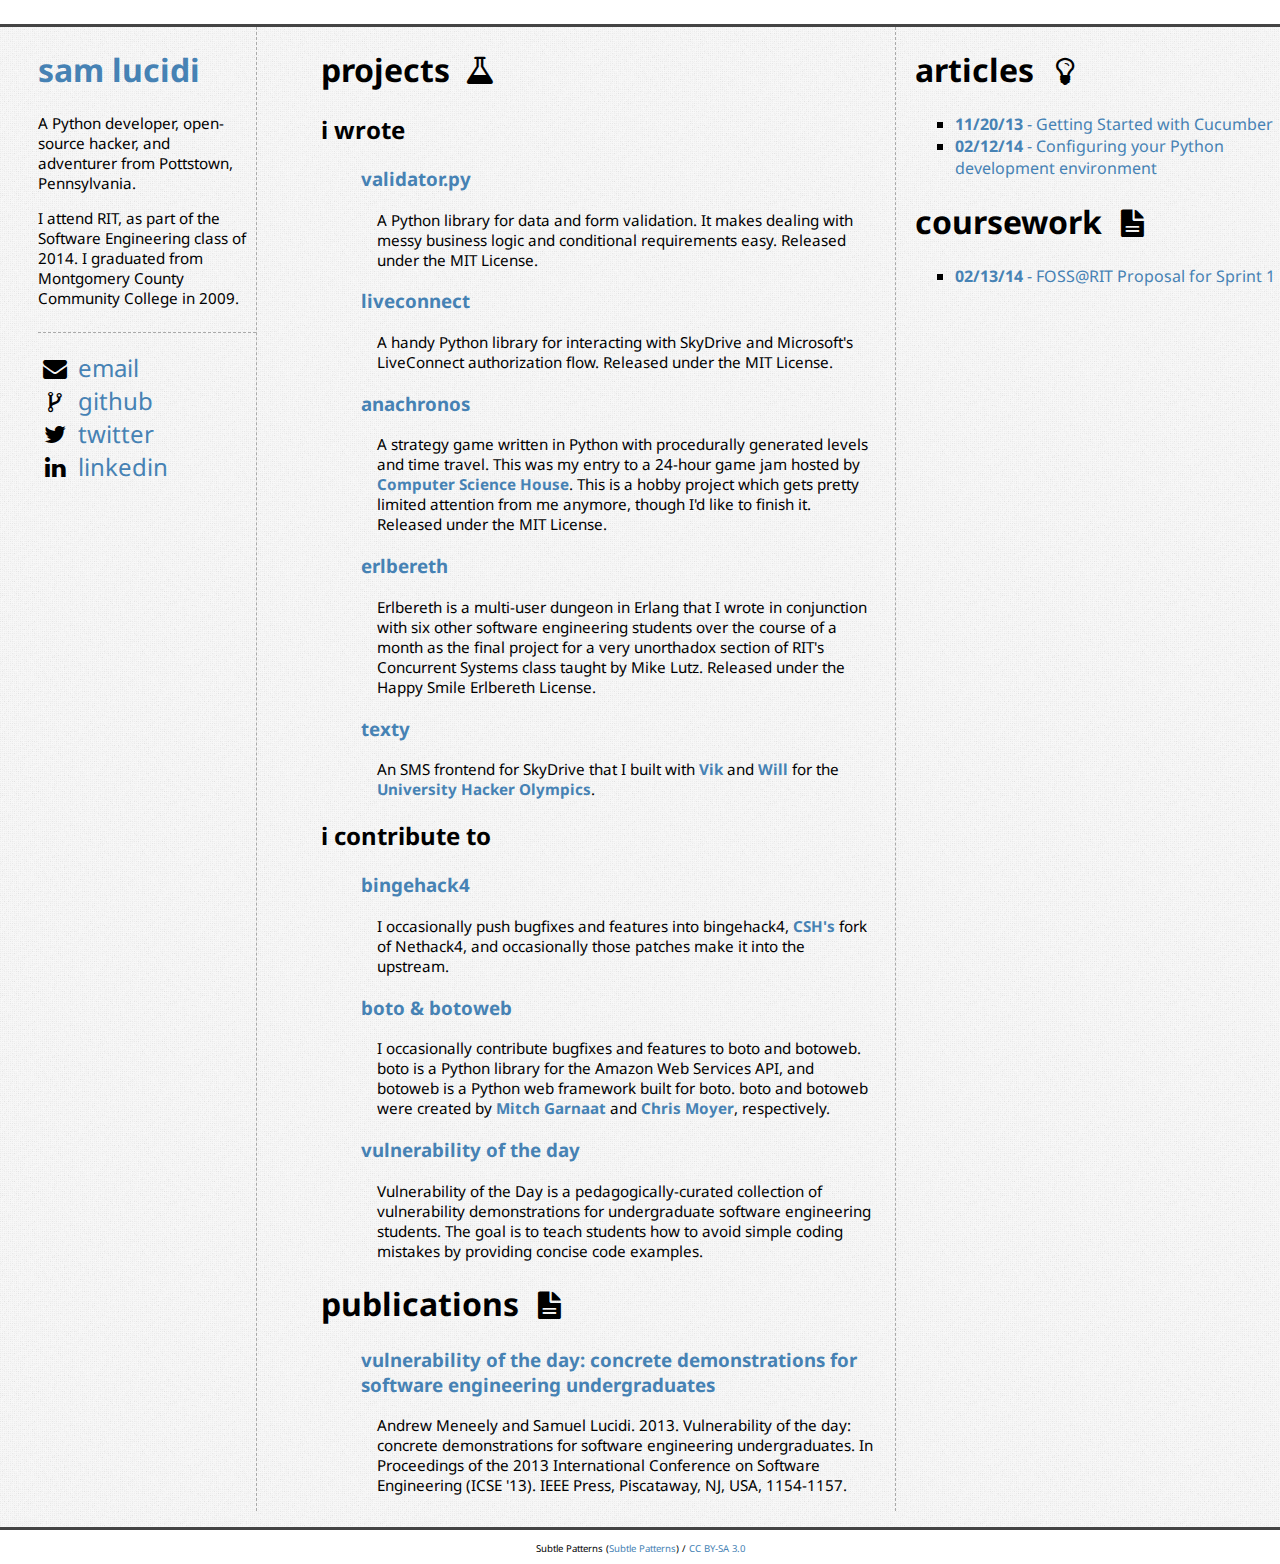
<file: index.html>
<!DOCTYPE html>
<html>
  <head>
    <meta name="viewport" content="width=device-width, initial-scale=1.0">
    <link rel="stylesheet" href="css/pure-min.css">
    <link rel="stylesheet" href="css/fontello.css">
    <link rel="stylesheet" href="css/style.css">
    <link href='http://fonts.googleapis.com/css?family=Noto+Sans:400,700' rel='stylesheet' type='text/css'>
    <link href="http://mansam.github.io/atom.xml" type="application/atom+xml" rel="alternate" title="Articles Atom Feed">
    <title>Sam Lucidi</title>
  </head>
  <body>
    <div class="pure-g container">
      <div class="translucent background"></div>
      <div class="pure-u-1-5 padding-right-5">
        <div class="contact">
          <h1><a href="http://samlucidi.com">sam lucidi</a></h1>
          <p class="bio">
            A Python developer, open-source hacker, and adventurer from Pottstown, Pennsylvania.
          </p>
          <p class="bio">
            I attend RIT, as part of the Software Engineering class of 2014. I graduated from
            Montgomery County Community College in 2009.
          </p>
          <div>
            <ul class="contact-methods undecorated">
              <li class="contact-method">
                <i class="icon-mail-alt"></i> <a href="mailto:mansam@csh.rit.edu">email</a>
              </li>
              <li class="contact-method">
                <i class="icon-fork"></i> <a href="https://www.github.com/mansam">github</a>
              </li>
              <li class="contact-method">
                <i class="icon-twitter"></i> <a href="https://www.twitter.com/samlucidi">twitter</a>
              </li>
              <li class="contact-method">
                <i class="icon-linkedin"></i> <a href="https://www.linkedin.com/in/samlucidi">linkedin</a>
              </li>
            </ul>
          </div>
        </div>
      </div>
      <div class="pure-u-1-2 faint-border">
        <div class="projects">
          <h1>projects <i class="icon-beaker"></i></h1>
          <div>
            <h2>i wrote</h2>
            <ul class="undecorated">
              <li class="project">
                <a href="https://github.com/mansam/validator.py"><h3>validator.py</h3></a>
                <div class="description">
                  <p>
                    A Python library for data and form validation. It makes dealing with messy business logic and conditional requirements easy. Released under the MIT License.
                  </p>
                </div>
              </li>
              <li class="project">
                <a href="https://github.com/mansam/liveconnect"><h3>liveconnect</h3></a>
                <div class="description">
                  <p>
                    A handy Python library for interacting with SkyDrive and Microsoft's LiveConnect authorization flow. Released under the MIT License.
                  </p>
                </div>
              </li>
              <li class="project">
                <a href="https://github.com/mansam/anachronos"><h3>anachronos</h3></a>
                <div class="description">
                  <p>
                    A strategy game written in Python with procedurally generated levels and time travel.
                    This was my entry to a 24-hour game jam hosted by <a href="http://www.csh.rit.edu">Computer Science House</a>. This is a hobby project which gets pretty limited attention from me anymore, though I'd like to finish it. Released under the MIT License.
                  </p>
                </div>
                <p></p>
              </li>
              <li class="project">
                <a href="https://github.com/mansam/erlbereth"><h3>erlbereth</h3></a>
                <div class="description">
                  <p>
                    Erlbereth is a multi-user dungeon in Erlang that I wrote in conjunction with six other software engineering students over the course of a month as the final project for a very unorthadox section of RIT's Concurrent Systems class taught by Mike Lutz. Released under the Happy Smile Erlbereth License.
                  </p>
                </div>
              </li>
              <li class="project">
                <a href="https://github.com/mansam/textyserver"><h3>texty</h3></a>
                <div class="description">
                  <p>An SMS frontend for SkyDrive that I built with <a href="http://www.vikbhandari.com/">Vik</a> and <a href="https://github.com/wtstephe">Will</a> for the <a href="http://events.signalfire.com/university-hackathon2012/">University Hacker Olympics</a>.</p>
                </div>
              </li>
            </ul>
            <h2>i contribute to</h2>
            <ul class="undecorated">
              <li class="project">
                <a href="https://github.com/ComputerScienceHouse/bingehack4"><h3>bingehack4</h3></a>
                <div class="description">
                  <p>
                    I occasionally push bugfixes and features into bingehack4, <a href="http://www.csh.rit.edu">CSH's</a> fork of Nethack4, and occasionally those patches make it into the upstream.
                  </p>
                </div>
              </li>
              <li class="project">
                <a href="https://github.com/boto"><h3>boto &amp; botoweb</h3></a>
                <div class="description">
                  <p>
                    I occasionally contribute bugfixes and features to boto and botoweb. boto is a Python library
                    for the Amazon Web Services API, and botoweb is a Python web framework built for boto. boto and botoweb were created by <a href="https://github.com/garnaat">Mitch Garnaat</a> and <a href="https://github.com/kopertop">Chris Moyer</a>, respectively.
                  </p>
                </div>
              </li>
              <li class="project">
                <a href="https://github.com/votd"><h3>vulnerability of the day</h3></a>
                <div class="description">
                  <p>
                    Vulnerability of the Day is a pedagogically-curated collection of vulnerability demonstrations for undergraduate software engineering students. The goal is to teach students how to avoid simple coding mistakes by providing concise code examples.
                  </p>
                </div>
              </li>
            </ul>
          </div>
        </div>
        <div class="publications">
          <h1>publications <i class="icon-doc-text-inv"></i></h1>
          <div>
            <ul class="undecorated">
              <li class="publication">
                <a href="http://dl.acm.org/citation.cfm?id=2486948"><h3>vulnerability of the day: concrete demonstrations for software engineering undergraduates</h3></a>
                <div class="description">
                  <p>
                    Andrew Meneely and Samuel Lucidi. 2013. Vulnerability of the day: concrete demonstrations for software engineering undergraduates. In Proceedings of the 2013 International Conference on Software Engineering (ICSE '13). IEEE Press, Piscataway, NJ, USA, 1154-1157.
                  </p>
                </div>
              </li>
            </ul>
          </div>
        </div>
      </div>
      <div class="pure-u-3-10">
        <div class="posts">
          <h1>articles <i class="icon-lightbulb"></i></h1>
          <ul class="square">
            <li class="article-link">
              <a href="articles/testing-with-cucumber.html"><b>11/20/13</b><span> - Getting Started with Cucumber</span></a>
            </li>
            <li>
              <a href="../articles/configuring-python-development-environment.html"><b>02/12/14</b><span> - Configuring your Python development environment</span></a>
            </li>
          </ul>
          <h1>coursework <i class="icon-doc-text-inv"></i></h1>
          <ul class="square">
            <li class="article-link">
              <a href="../articles/sprint1-project-proposal.html"><b>02/13/14</b><span> - FOSS@RIT Proposal for Sprint 1</span></a>
            </li>
          </ul>
        </div>
      </div>
    </div>
          <div class="pure-u-1-2 attribution" xmlns:cc="http://creativecommons.org/ns#" xmlns:dct="http://purl.org/dc/terms/" about="http://subtlepatterns.com/">
        <span property="dct:title">Subtle Patterns</span> (<a rel="cc:attributionURL" property="cc:attributionName" href="http://subtlepatterns.com">Subtle Patterns</a>) / <a rel="license" href="http://creativecommons.org/licenses/by-sa/3.0/">CC BY-SA 3.0</a>
      </div>
    <!--[if !(lt IE 8)]><!-->
   <script type="text/javascript">
     (function(){var e=document.createElement("script");e.type="text/javascript";e.async=true;e.src=document.location.protocol+"//d1agz031tafz8n.cloudfront.net/thedaywefightback.js/widget.min.js";var t=document.getElementsByTagName("script")[0];t.parentNode.insertBefore(e,t)})()
   </script>
<!--<![endif]-->
  </body>
</html>
</file>
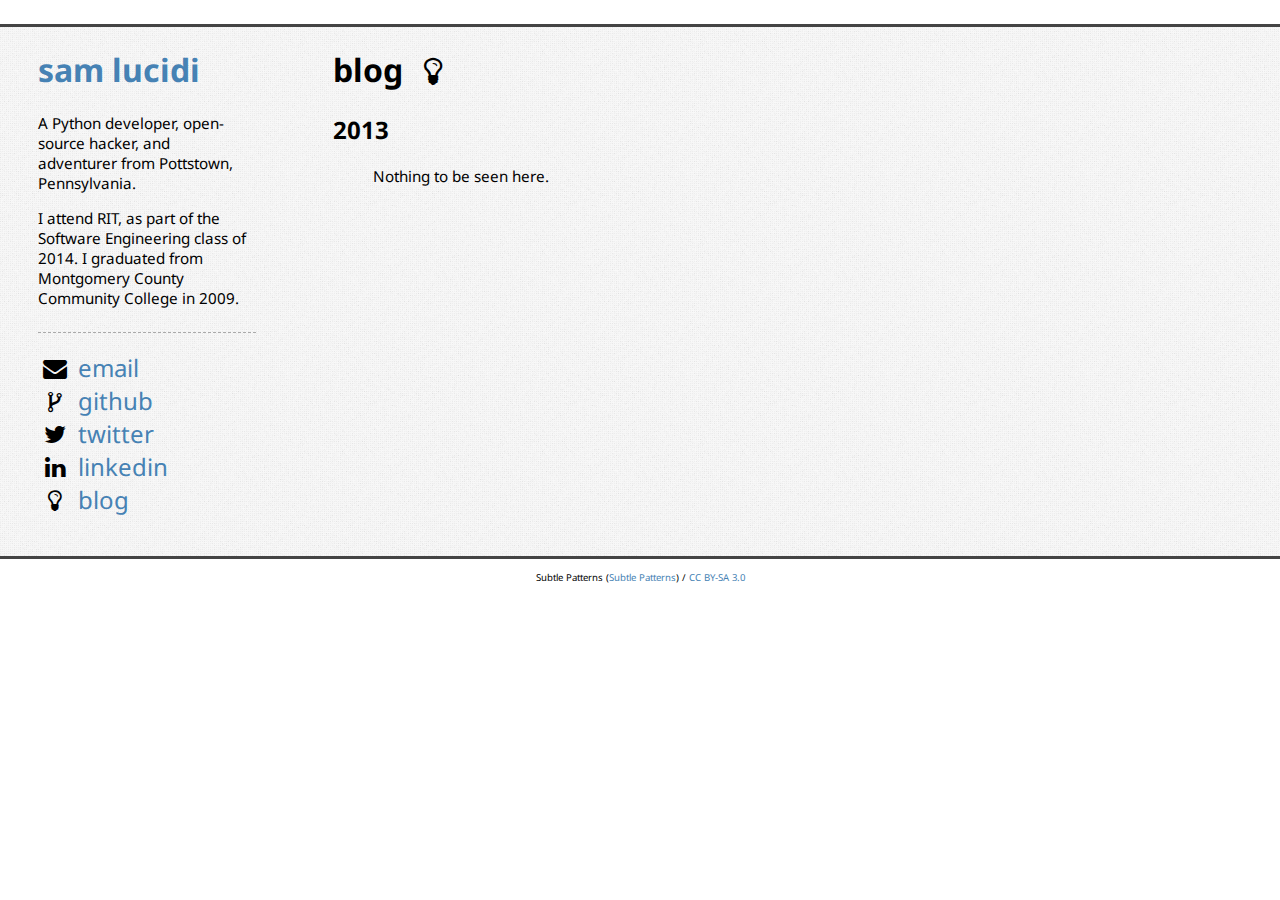
<file: blog.html>
<!DOCTYPE html>
<html>
  <head>
    <meta name="viewport" content="width=device-width, initial-scale=1.0">
    <link rel="stylesheet" href="css/pure-min.css">
    <link rel="stylesheet" href="css/style.css">
    <link rel="stylesheet" href="css/fontello.css">
    <link href='http://fonts.googleapis.com/css?family=Noto+Sans:400,700' rel='stylesheet' type='text/css'>
    <link href="http://mansam.github.io/atom.xml" type="application/atom+xml" rel="alternate" title="Articles Atom Feed">
    <title>Sam Lucidi</title>
  </head>
  <body>
    <div class="pure-g container">
      <div class="translucent background"></div>
      <div class="pure-u-1-5 padding-right-5">
        <div class="contact">
          <h1><a href="http://samlucidi.com">sam lucidi</a></h1>
          <p class="bio">
            A Python developer, open-source hacker, and adventurer from Pottstown, Pennsylvania.
          </p>
          <p class="bio">
            I attend RIT, as part of the Software Engineering class of 2014. I graduated from
            Montgomery County Community College in 2009.
          </p>
          <div>
            <ul class="contact-methods undecorated">
              <li class="contact-method">
                <i class="icon-mail-alt"></i> <a href="mailto:mansam@csh.rit.edu">email</a>
              </li>
              <li class="contact-method">
                <i class="icon-fork"></i> <a href="https://www.github.com/mansam">github</a>
              </li>
              <li class="contact-method">
                <i class="icon-twitter"></i> <a href="https://www.twitter.com/samlucidi">twitter</a>
              </li>
              <li class="contact-method">
                <i class="icon-linkedin"></i> <a href="https://www.linkedin.com/in/samlucidi">linkedin</a>
              </li>
              <li class="contact-method">
                <i class="icon-lightbulb"></i> <a href="blog.html">blog</a>
              </li>
            </ul>
          </div>
        </div>
      </div>
      <div class="pure-u-3-5 faint-left-border">
        <div class="blog">
          <h1>blog <i class="icon-lightbulb"></i></h1>
          <div>
            <h2>2013</h2>
            <ul class="undecorated">
              <li class="post">
            <!--     <a href="blog/2013/"><h3>Posting About Things</h3></a>
                <div class="description">
                  <p>
                    A handy Python library for interacting with SkyDrive and Microsoft's LiveConnect authorization flow. Released under the MIT License.
                  </p>
                </div> -->
                <p>
                  Nothing to be seen here.
                </p>
              </li>
            </ul>
          </div>
        </div>
      </div>
    </div>
          <div class="pure-u-1-2 attribution" xmlns:cc="http://creativecommons.org/ns#" xmlns:dct="http://purl.org/dc/terms/" about="http://subtlepatterns.com/">
        <span property="dct:title">Subtle Patterns</span> (<a rel="cc:attributionURL" property="cc:attributionName" href="http://subtlepatterns.com">Subtle Patterns</a>) / <a rel="license" href="http://creativecommons.org/licenses/by-sa/3.0/">CC BY-SA 3.0</a>
      </div>
  </body>
</html>
</file>
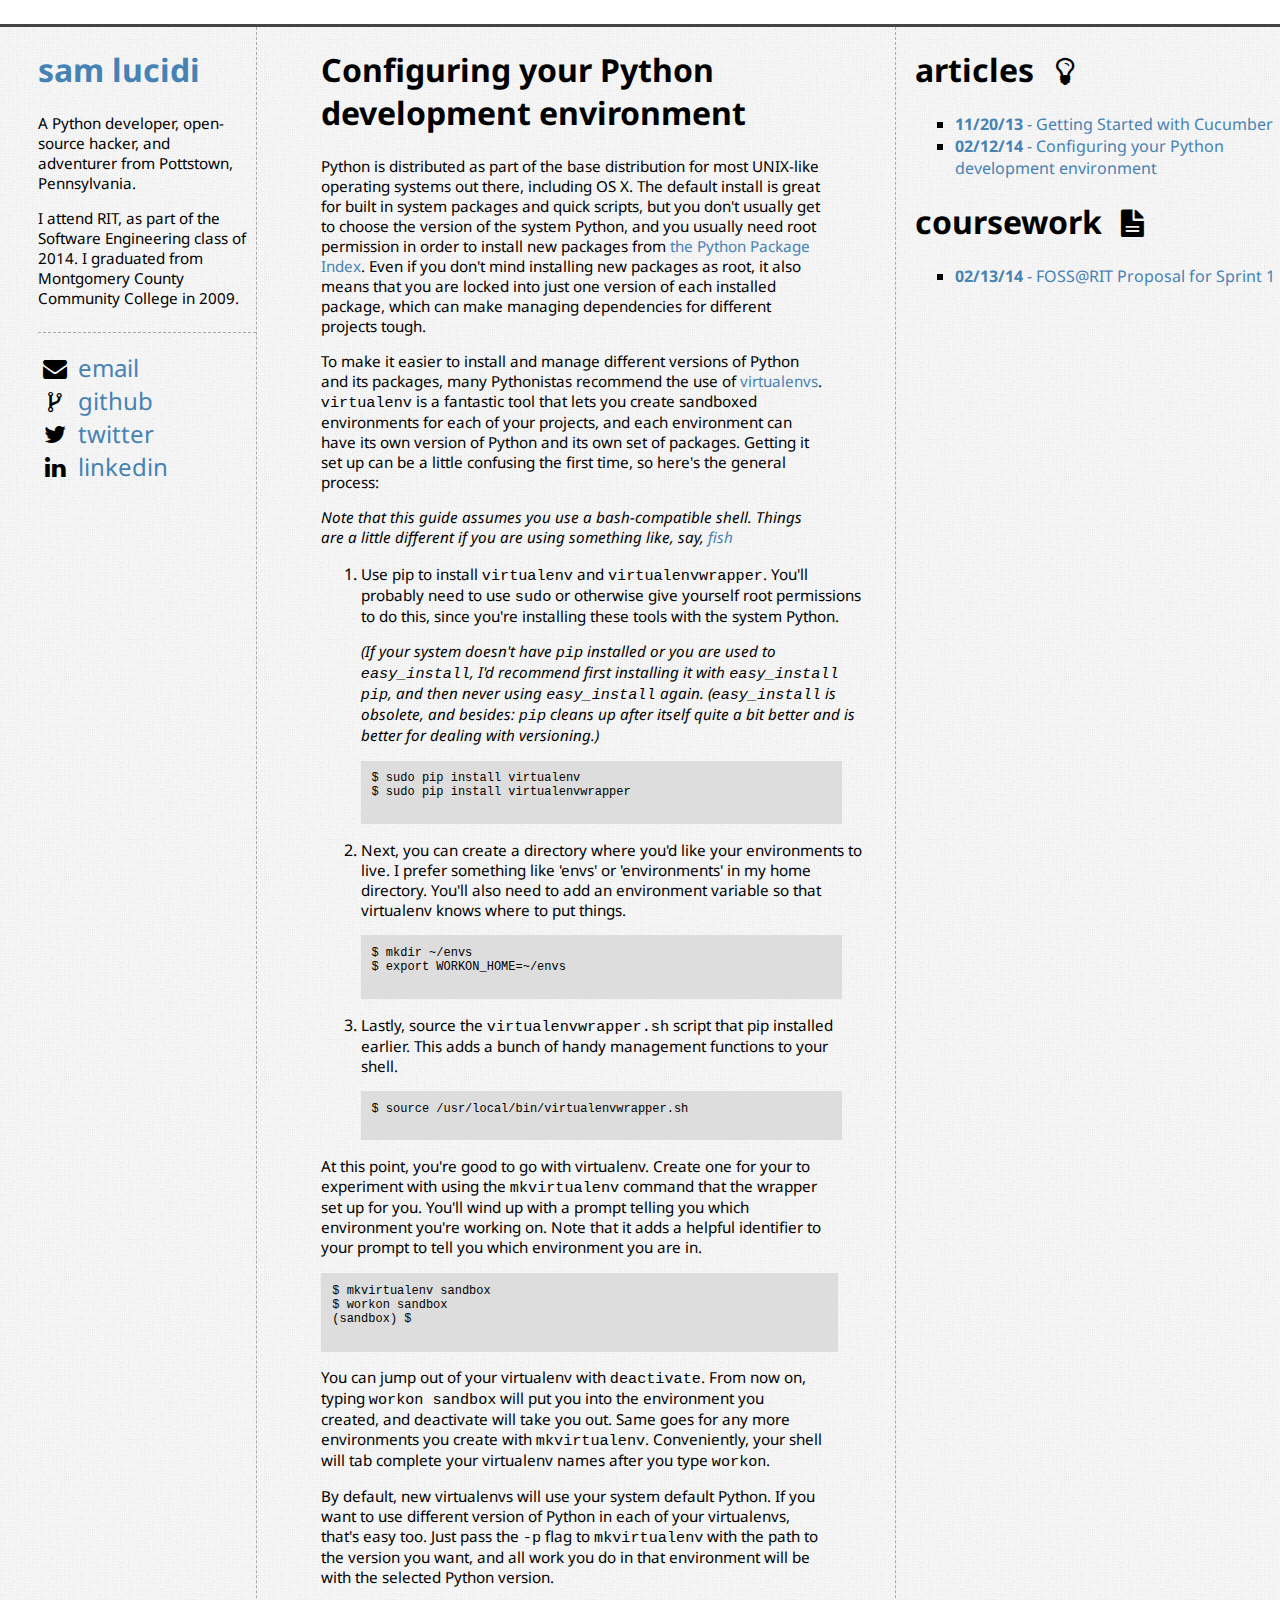
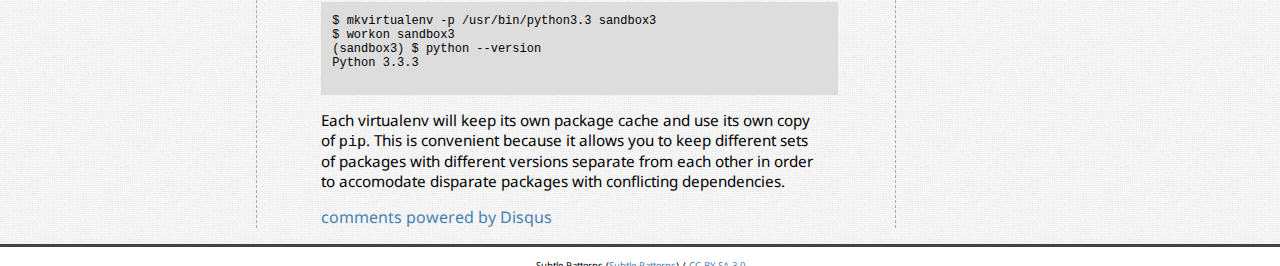
<file: articles/configuring-python-development-environment.html>
<!DOCTYPE html>
<html>
<head>
  <meta name="viewport" content="width=device-width, initial-scale=1.0">
  <link rel="stylesheet" href="../css/pure-min.css">
  <link rel="stylesheet" href="../css/fontello.css">
  <link rel="stylesheet" href="../css/style.css">
  <link href='http://fonts.googleapis.com/css?family=Noto+Sans:400,700' rel='stylesheet' type='text/css'>
  <link href="http://mansam.github.io/atom.xml" type="application/atom+xml" rel="alternate" title="Articles Atom Feed">
  <title>Sam Lucidi</title>
</head>
<body>
  <div class="pure-g container">
    <div class="translucent background"></div>
    <div class="pure-u-1-5 padding-right-5">
      <div class="contact">
        <h1><a href="http://samlucidi.com">sam lucidi</a></h1>
        <p class="bio">
          A Python developer, open-source hacker, and adventurer from Pottstown, Pennsylvania.
        </p>
        <p class="bio">
          I attend RIT, as part of the Software Engineering class of 2014. I graduated from
          Montgomery County Community College in 2009.
        </p>
        <div>
          <ul class="contact-methods undecorated">
            <li class="contact-method">
              <i class="icon-mail-alt"></i> <a href="mailto:mansam@csh.rit.edu">email</a>
            </li>
            <li class="contact-method">
              <i class="icon-fork"></i> <a href="https://www.github.com/mansam">github</a>
            </li>
            <li class="contact-method">
              <i class="icon-twitter"></i> <a href="https://www.twitter.com/samlucidi">twitter</a>
            </li>
            <li class="contact-method">
              <i class="icon-linkedin"></i> <a href="https://www.linkedin.com/in/samlucidi">linkedin</a>
            </li>
          </ul>
        </div>
      </div>
    </div>
    <div class="pure-u-1-2 faint-border">
      <div class="projects">
          <!--  BEGIN ARTICLE CONTENT -->
          <h1 id="configuringyourpythondevelopmentenvironment">Configuring your Python development environment</h1>

          <p>Python is distributed as part of the base distribution for most UNIX-like operating systems out there, including OS X. The default install is great for built in system packages and quick scripts, but you don't usually get to choose the version of the system Python, and you usually need root permission in order to install new packages from <a href="https://pypi.python.org">the Python Package Index</a>. Even if you don't mind installing new packages as root, it also means that you are locked into just one version of each installed package,
          which can make managing dependencies for different projects tough.</p>

          <p>To make it easier to install and manage different versions of Python and its packages, many Pythonistas recommend the use of <a href="http://www.virtualenv.org/en/latest/">virtualenvs</a>. <code>virtualenv</code> is a fantastic tool that lets you create sandboxed environments for each of your projects, and each environment can have its own version of Python and its own set of packages. Getting it set up can be a little confusing the first time, so here's the general process:</p>

          <p><em>Note that this guide assumes you use a bash-compatible shell. Things
          are a little different if you are using something like, say, <a href="http://fishshell.com/">fish</a></em></p>

          <ol>
          <li><p>Use pip to install <code>virtualenv</code> and <code>virtualenvwrapper</code>. You'll probably need to use <code>sudo</code> or otherwise give yourself root permissions to do this, since you're installing these tools with the system Python. </p>

          <p><em>(If your system doesn't have <code>pip</code> installed or you are used to <code>easy_install</code>, I'd recommend first installing it with <code>easy_install pip</code>, and then never using <code>easy_install</code> again. (<code>easy_install</code> is obsolete, and besides: <code>pip</code> cleans up after itself quite a bit better and is better for dealing with versioning.)</em></p>

          <pre class="prettyprint"><code>$ sudo pip install virtualenv
$ sudo pip install virtualenvwrapper
          </code></pre></li>
          <li><p>Next, you can create a directory where you'd like your environments to live. I prefer something like 'envs' or 'environments' in my home directory.
          You'll also need to add an environment variable so that virtualenv knows
          where to put things.</p>

          <pre class="prettyprint"><code>$ mkdir ~/envs
$ export WORKON_HOME=~/envs
          </code></pre></li>
          <li><p>Lastly, source the <code>virtualenvwrapper.sh</code> script that pip installed earlier. This adds a bunch of handy management functions to your shell.</p>

          <pre class="prettyprint"><code>$ source /usr/local/bin/virtualenvwrapper.sh
          </code></pre></li>
          </ol>

          <p>At this point, you're good to go with virtualenv. Create one for your to experiment with using the <code>mkvirtualenv</code> command that the wrapper set up for you. You'll wind up with a prompt telling you which environment you're working on. Note that it adds a helpful identifier to your prompt to tell you which environment you are in.</p>

          <pre class="prettyprint"><code>$ mkvirtualenv sandbox
$ workon sandbox
(sandbox) $
          </code></pre>

          <p>You can jump out of your virtualenv with <code>deactivate</code>. From now on, typing <code>workon sandbox</code> will put you into the environment you created, and deactivate will take you out. Same goes for any more environments you create with <code>mkvirtualenv</code>. Conveniently, your shell will tab complete your virtualenv names after you type <code>workon</code>. </p>

          <p>By default, new virtualenvs will use your system default Python. If you want to use different version of Python in each of your virtualenvs, that's easy too. Just pass the <code>-p</code> flag to <code>mkvirtualenv</code> with the path to the version you want, and all work you do in that environment will be with the selected Python version.</p>

          <pre class="prettyprint"><code>$ mkvirtualenv -p /usr/bin/python3.3 sandbox3
$ workon sandbox3
(sandbox3) $ python --version
Python 3.3.3
          </code></pre>

          <p>Each virtualenv will keep its own package cache and use its own copy of <code>pip</code>. This is convenient because it allows you to keep different sets of packages with different versions separate from each other in order to accomodate disparate packages with conflicting dependencies.</p>
          <!--  END OF ARTICLE CONTENT  -->
          <div id="disqus_thread" style="padding-right: 3em"></div>
          <script type="text/javascript">
            /* * * CONFIGURATION VARIABLES: EDIT BEFORE PASTING INTO YOUR WEBPAGE * * */
        var disqus_shortname = 'mansam'; // required: replace example with your forum shortname

        /* * * DON'T EDIT BELOW THIS LINE * * */
        (function() {
          var dsq = document.createElement('script'); dsq.type = 'text/javascript'; dsq.async = true;
          dsq.src = '//' + disqus_shortname + '.disqus.com/embed.js';
          (document.getElementsByTagName('head')[0] || document.getElementsByTagName('body')[0]).appendChild(dsq);
        })();
      </script>
      <noscript>Please enable JavaScript to view the <a href="http://disqus.com/?ref_noscript">comments powered by Disqus.</a></noscript>
      <a href="http://disqus.com" class="dsq-brlink">comments powered by <span class="logo-disqus">Disqus</span></a>

    </div>
  </div>
  <div class="pure-u-3-10">
    <div class="posts">
      <h1>articles <i class="icon-lightbulb"></i></h1>
      <ul class="square">
        <li class="article-link">
          <a href="../articles/testing-with-cucumber.html"><b>11/20/13</b><span> - Getting Started with Cucumber</span></a>
        </li>
        <li>
          <a href="../articles/configuring-python-development-environment.html"><b>02/12/14</b><span> - Configuring your Python development environment</span></a>
        </li>
      </ul>
      <h1>coursework <i class="icon-doc-text-inv"></i></h1>
      <ul class="square">
        <li class="article-link">
          <a href="../articles/sprint1-project-proposal.html"><b>02/13/14</b><span> - FOSS@RIT Proposal for Sprint 1</span></a>
        </li>
      </ul>
    </div>
  </div>
</div>
<div class="pure-u-1-2 attribution" xmlns:cc="http://creativecommons.org/ns#" xmlns:dct="http://purl.org/dc/terms/" about="http://subtlepatterns.com/">
  <span property="dct:title">Subtle Patterns</span> (<a rel="cc:attributionURL" property="cc:attributionName" href="http://subtlepatterns.com">Subtle Patterns</a>) / <a rel="license" href="http://creativecommons.org/licenses/by-sa/3.0/">CC BY-SA 3.0</a>
</div>
<script src="https://google-code-prettify.googlecode.com/svn/loader/run_prettify.js?skin=desert"></script>
</body>
</html>
</file>
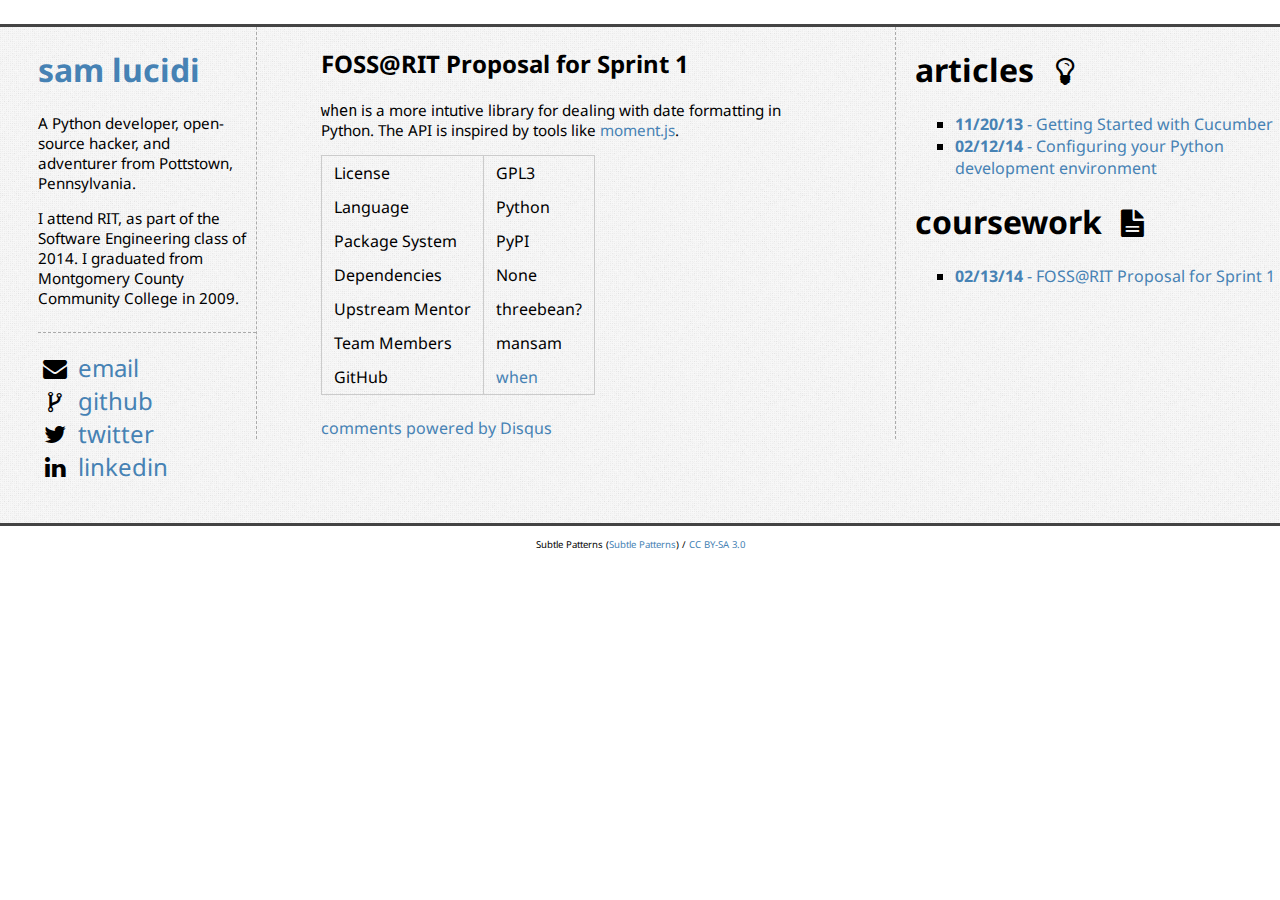
<file: articles/sprint1-project-proposal.html>
<!DOCTYPE html>
<html>
<head>
  <meta name="viewport" content="width=device-width, initial-scale=1.0">
  <link rel="stylesheet" href="../css/pure-min.css">
  <link rel="stylesheet" href="../css/fontello.css">
  <link rel="stylesheet" href="../css/style.css">
  <link href='http://fonts.googleapis.com/css?family=Noto+Sans:400,700' rel='stylesheet' type='text/css'>
  <link href="http://mansam.github.io/atom.xml" type="application/atom+xml" rel="alternate" title="Articles Atom Feed">
  <title>Sam Lucidi</title>
</head>
<body>
  <div class="pure-g container">
    <div class="translucent background"></div>
    <div class="pure-u-1-5 padding-right-5">
      <div class="contact">
        <h1><a href="http://samlucidi.com">sam lucidi</a></h1>
        <p class="bio">
          A Python developer, open-source hacker, and adventurer from Pottstown, Pennsylvania.
        </p>
        <p class="bio">
          I attend RIT, as part of the Software Engineering class of 2014. I graduated from
          Montgomery County Community College in 2009.
        </p>
        <div>
          <ul class="contact-methods undecorated">
            <li class="contact-method">
              <i class="icon-mail-alt"></i> <a href="mailto:mansam@csh.rit.edu">email</a>
            </li>
            <li class="contact-method">
              <i class="icon-fork"></i> <a href="https://www.github.com/mansam">github</a>
            </li>
            <li class="contact-method">
              <i class="icon-twitter"></i> <a href="https://www.twitter.com/samlucidi">twitter</a>
            </li>
            <li class="contact-method">
              <i class="icon-linkedin"></i> <a href="https://www.linkedin.com/in/samlucidi">linkedin</a>
            </li>
          </ul>
        </div>
      </div>
    </div>
    <div class="pure-u-1-2 faint-border">
      <div class="projects">
        <h2 id="fossritprojectproposal">FOSS@RIT Proposal for Sprint 1</h1>

          <p><code>when</code> is a more intutive library for dealing with date formatting in Python. The API is inspired by tools like <a href="http://momentjs.com/">moment.js</a>.</p>

          <table class="pure-table">
          <tbody>
          <tr>
          <td>License</td><td>GPL3</td>
          </tr>
          <tr>
          <td>Language</td><td>Python</td>
          </tr>
          <tr>
          <td>Package System</td><td>PyPI</td>
          </tr>
          <tr>
          <td>Dependencies</td><td>None</td>
          </tr>
          <tr>
          <td>Upstream Mentor</td><td>threebean?</td>
          </tr>
          <tr>
          <td>Team Members</td><td>mansam</td>
          </tr>
          <tr>
          <td>GitHub</td><td><a href="http://github.com/mansam/when">when</a></td>
          </tr>
          </tbody>
          </table>
          <br>
          <!--  END OF ARTICLE CONTENT  -->
          <div id="disqus_thread" style="padding-right: 3em"></div>
          <script type="text/javascript">
            /* * * CONFIGURATION VARIABLES: EDIT BEFORE PASTING INTO YOUR WEBPAGE * * */
        var disqus_shortname = 'mansam'; // required: replace example with your forum shortname

        /* * * DON'T EDIT BELOW THIS LINE * * */
        (function() {
          var dsq = document.createElement('script'); dsq.type = 'text/javascript'; dsq.async = true;
          dsq.src = '//' + disqus_shortname + '.disqus.com/embed.js';
          (document.getElementsByTagName('head')[0] || document.getElementsByTagName('body')[0]).appendChild(dsq);
        })();
      </script>
      <noscript>Please enable JavaScript to view the <a href="http://disqus.com/?ref_noscript">comments powered by Disqus.</a></noscript>
      <a href="http://disqus.com" class="dsq-brlink">comments powered by <span class="logo-disqus">Disqus</span></a>

    </div>
  </div>
  <div class="pure-u-3-10">
    <div class="posts">
      <h1>articles <i class="icon-lightbulb"></i></h1>
      <ul class="square">
        <li class="article-link">
          <a href="../articles/testing-with-cucumber.html"><b>11/20/13</b><span> - Getting Started with Cucumber</span></a>
        </li>
        <li>
          <a href="../articles/configuring-python-development-environment.html"><b>02/12/14</b><span> - Configuring your Python development environment</span></a>
        </li>
      </ul>
      <h1>coursework <i class="icon-doc-text-inv"></i></h1>
      <ul class="square">
        <li class="article-link">
          <a href="../articles/sprint1-project-proposal.html"><b>02/13/14</b><span> - FOSS@RIT Proposal for Sprint 1</span></a>
        </li>
      </ul>
    </div>
  </div>
</div>
<div class="pure-u-1-2 attribution" xmlns:cc="http://creativecommons.org/ns#" xmlns:dct="http://purl.org/dc/terms/" about="http://subtlepatterns.com/">
  <span property="dct:title">Subtle Patterns</span> (<a rel="cc:attributionURL" property="cc:attributionName" href="http://subtlepatterns.com">Subtle Patterns</a>) / <a rel="license" href="http://creativecommons.org/licenses/by-sa/3.0/">CC BY-SA 3.0</a>
</div>
<script src="https://google-code-prettify.googlecode.com/svn/loader/run_prettify.js?skin=desert"></script>
</body>
</html>
</file>
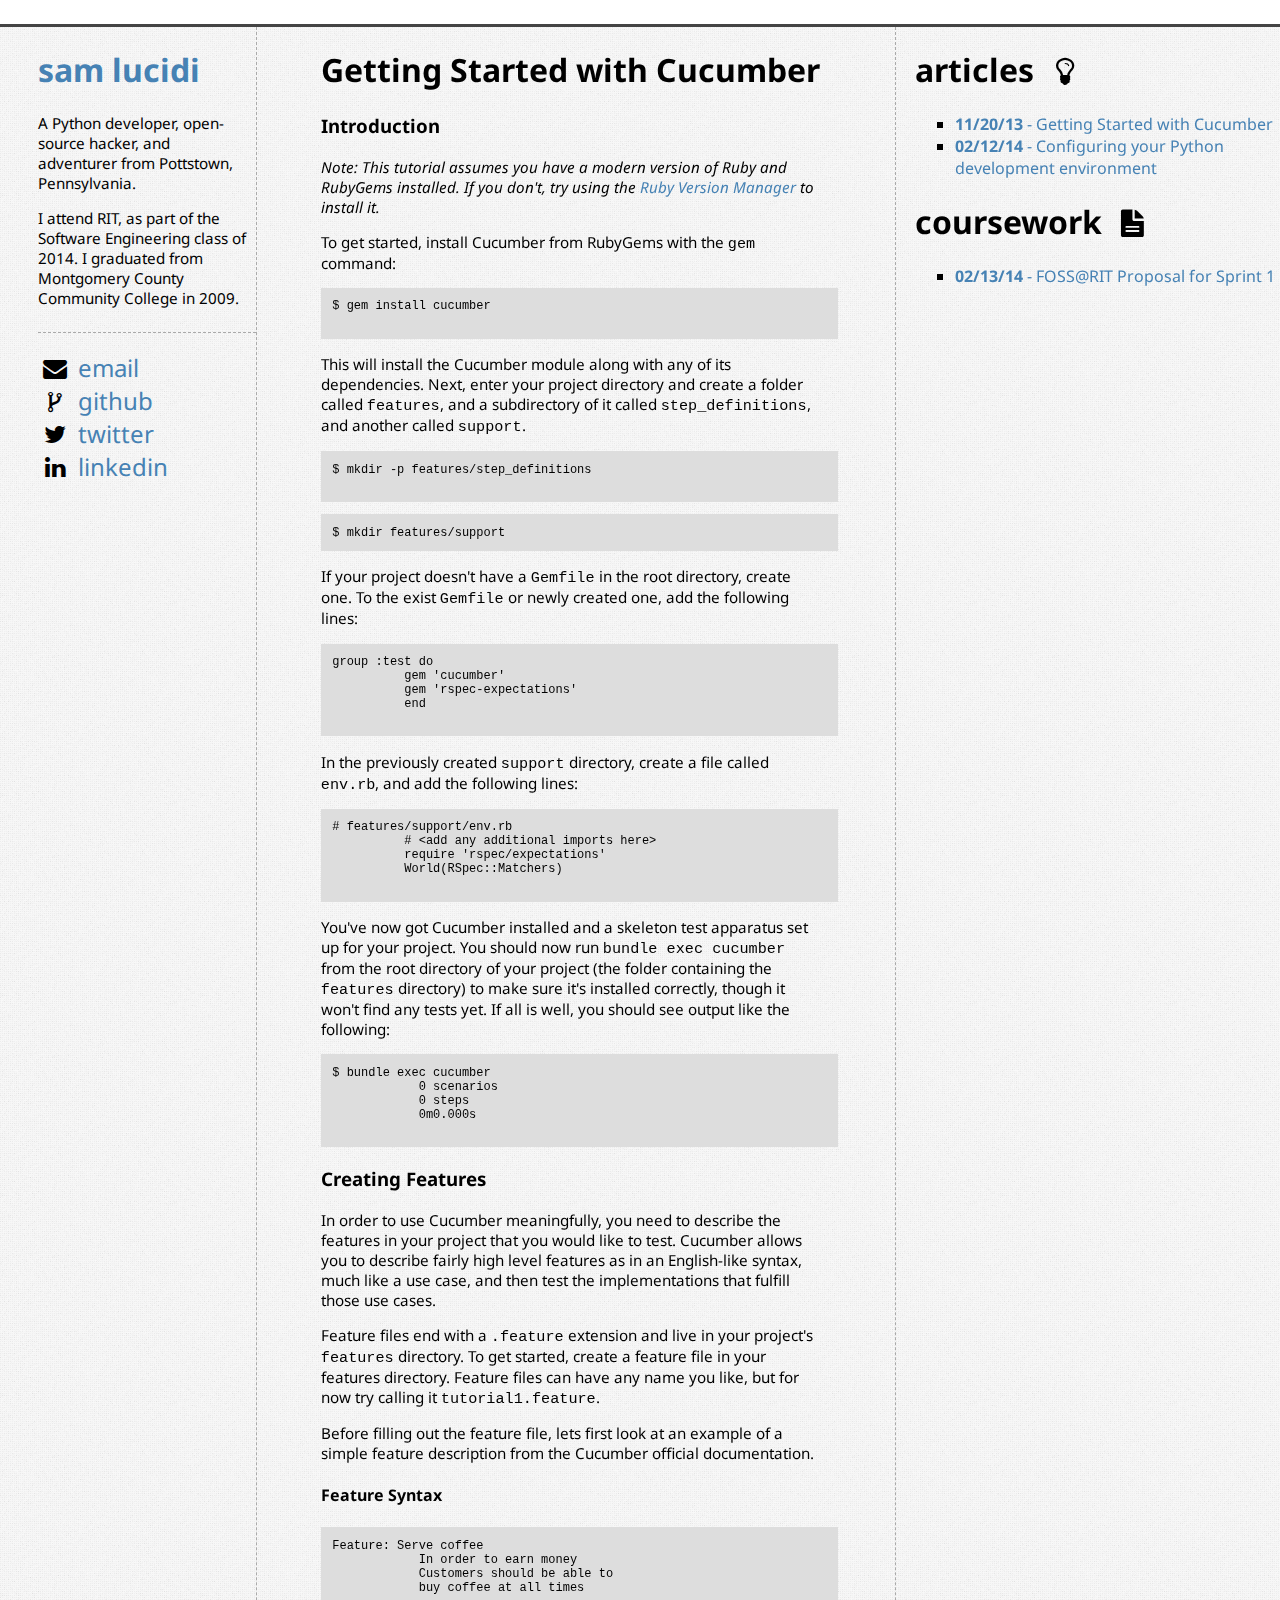
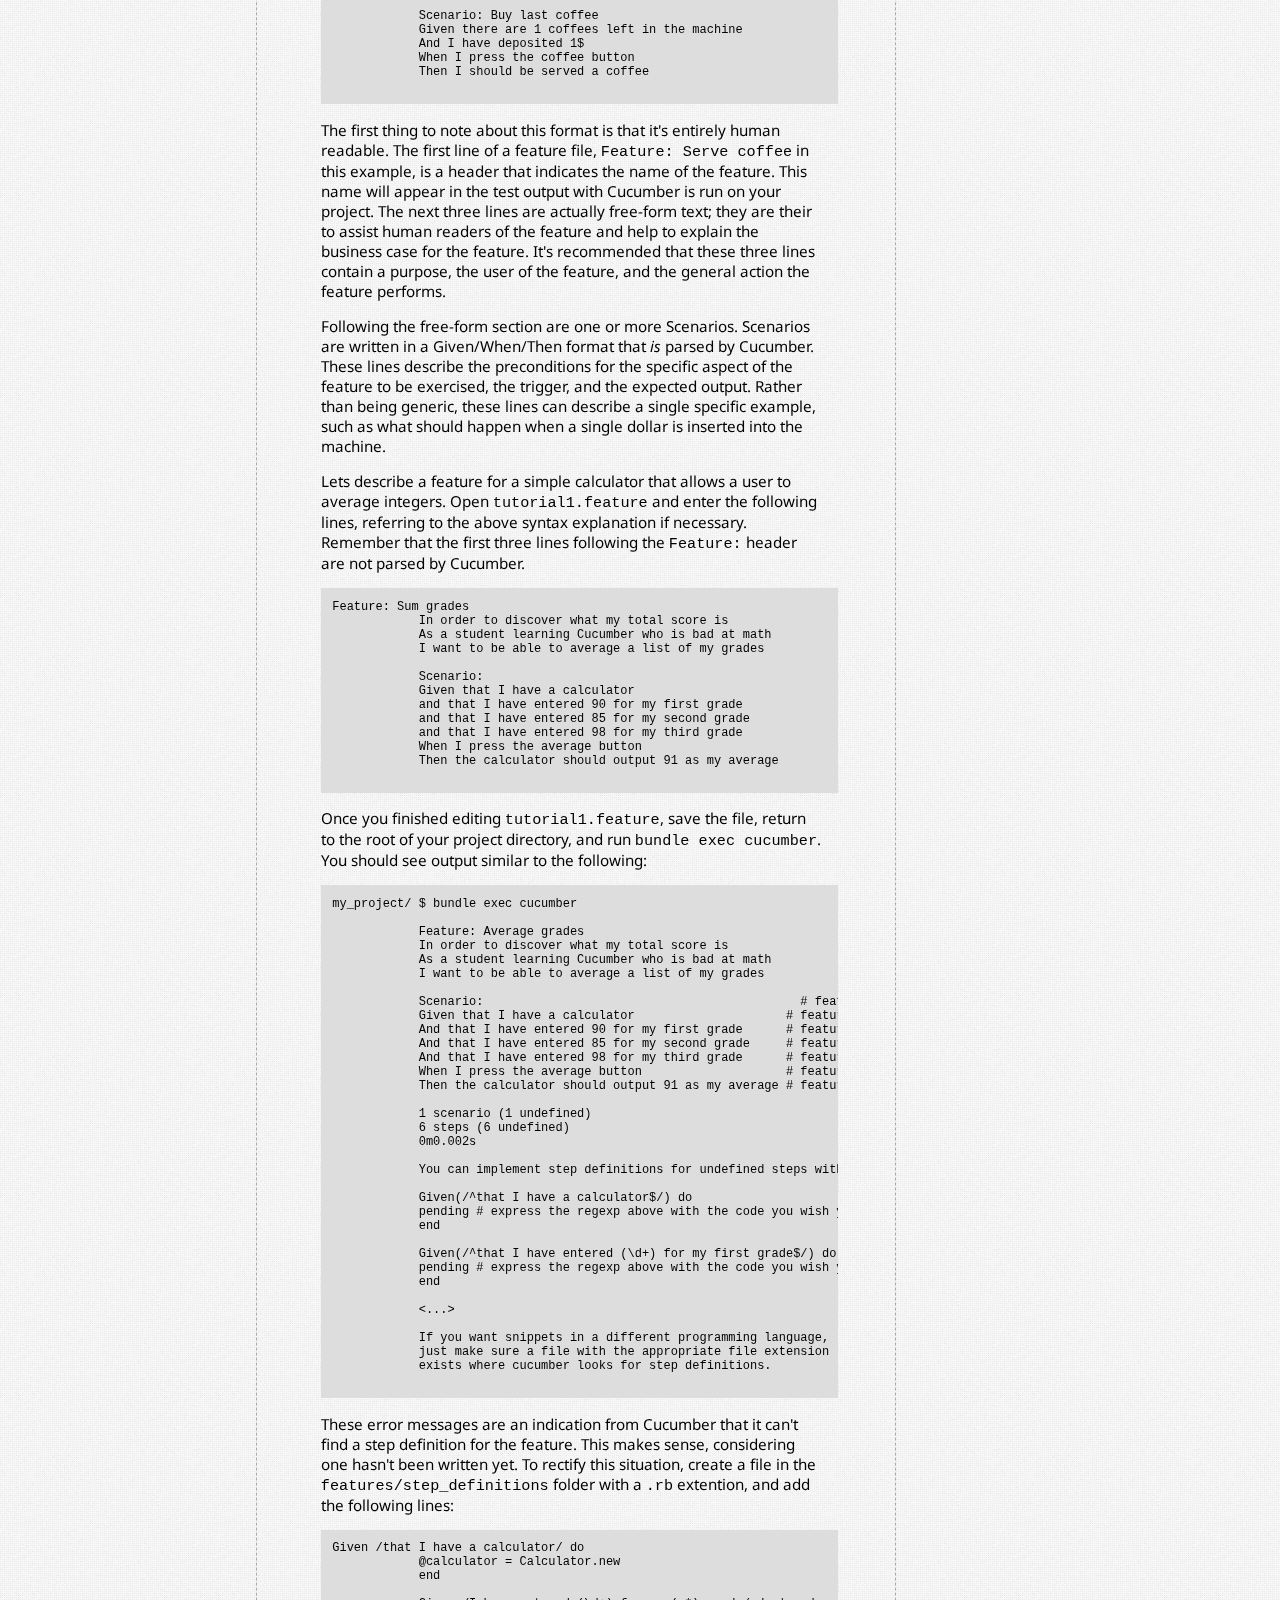
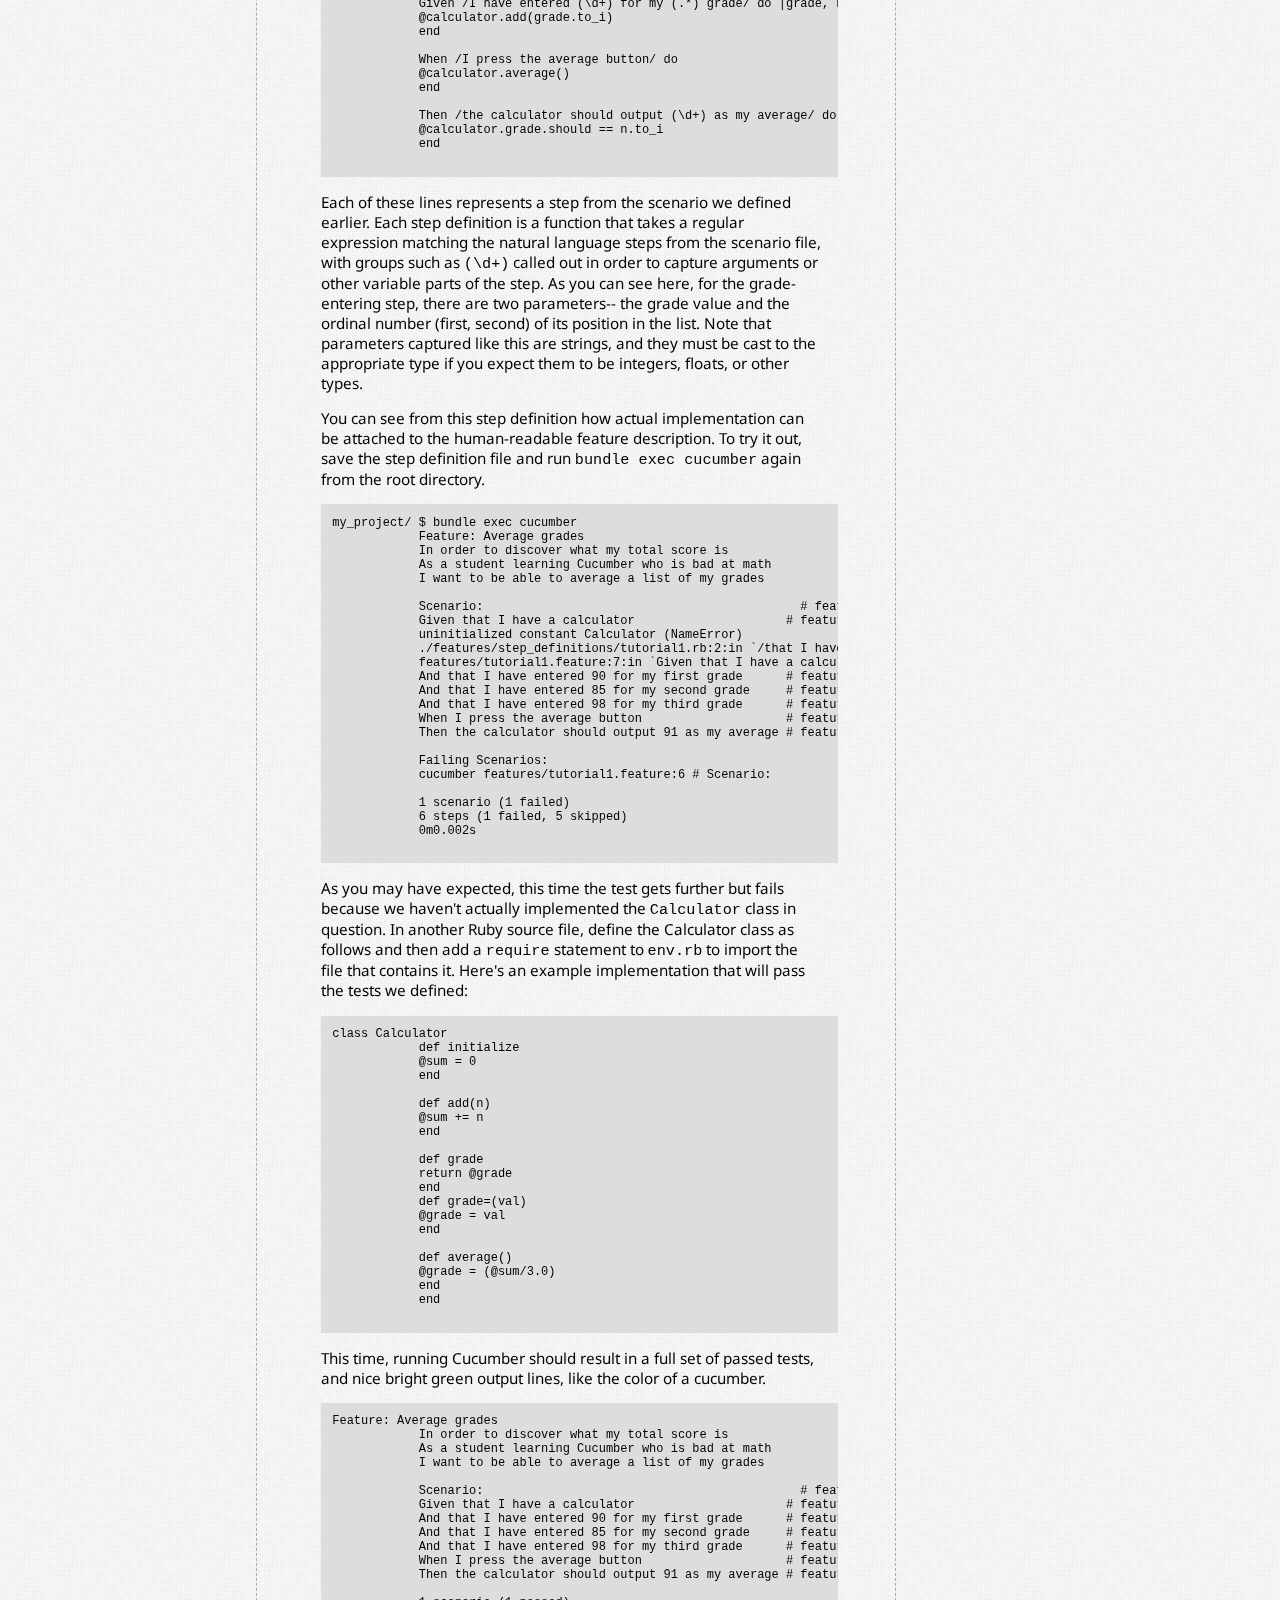
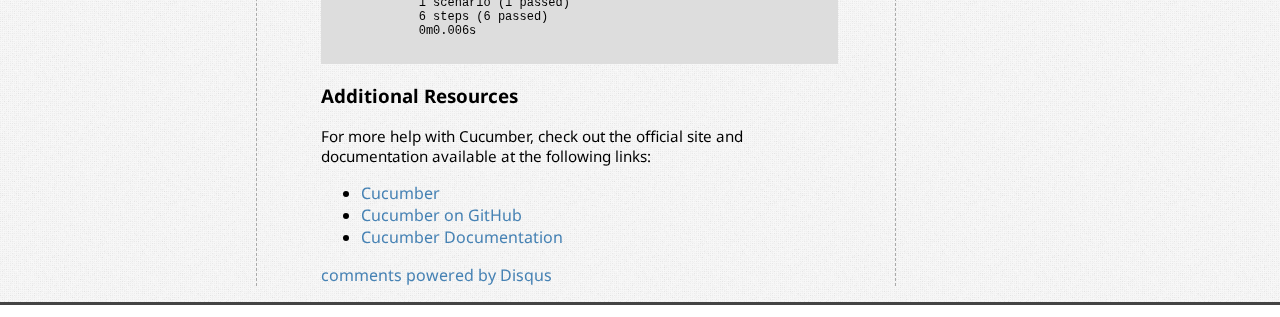
<file: articles/testing-with-cucumber.html>
<!DOCTYPE html>
<html>
<head>
  <meta name="viewport" content="width=device-width, initial-scale=1.0">
  <link rel="stylesheet" href="../css/pure-min.css">
  <link rel="stylesheet" href="../css/fontello.css">
  <link rel="stylesheet" href="../css/style.css">
  <link href='http://fonts.googleapis.com/css?family=Noto+Sans:400,700' rel='stylesheet' type='text/css'>
  <link href="http://mansam.github.io/atom.xml" type="application/atom+xml" rel="alternate" title="Articles Atom Feed">
  <title>Sam Lucidi</title>
</head>
<body>
  <div class="pure-g container">
    <div class="translucent background"></div>
    <div class="pure-u-1-5 padding-right-5">
      <div class="contact">
        <h1><a href="http://samlucidi.com">sam lucidi</a></h1>
        <p class="bio">
          A Python developer, open-source hacker, and adventurer from Pottstown, Pennsylvania.
        </p>
        <p class="bio">
          I attend RIT, as part of the Software Engineering class of 2014. I graduated from
          Montgomery County Community College in 2009.
        </p>
        <div>
          <ul class="contact-methods undecorated">
            <li class="contact-method">
              <i class="icon-mail-alt"></i> <a href="mailto:mansam@csh.rit.edu">email</a>
            </li>
            <li class="contact-method">
              <i class="icon-fork"></i> <a href="https://www.github.com/mansam">github</a>
            </li>
            <li class="contact-method">
              <i class="icon-twitter"></i> <a href="https://www.twitter.com/samlucidi">twitter</a>
            </li>
            <li class="contact-method">
              <i class="icon-linkedin"></i> <a href="https://www.linkedin.com/in/samlucidi">linkedin</a>
            </li>
          </ul>
        </div>
      </div>
    </div>
    <div class="pure-u-1-2 faint-border">
      <div class="projects">
        <h1 id="gettingstartedwithcucumber">Getting Started with Cucumber</h1>

        <h3 id="introduction">Introduction</h3>

        <p><em>Note: This tutorial assumes you have a modern version of Ruby and RubyGems installed. If you don't, try using the <a href="http://rvm.io" title="Ruby Version Manager">Ruby Version Manager</a> to install it.</em></p>

        <p>To get started, install Cucumber from RubyGems with the <code>gem</code> command:</p>

        <pre class="prettyprint"><code>$ gem install cucumber
        </code></pre>

        <p>This will install the Cucumber module along with any of its dependencies. Next, enter your project directory and create a folder called <code>features</code>, and a subdirectory of it called <code>step_definitions</code>, and another called <code>support</code>.</p>

        <pre class="prettyprint"><code>$ mkdir -p features/step_definitions
        </code></pre>

        <pre class="prettyprint"><code>$ mkdir features/support</code></pre>

        <p>If your project doesn't have a <code>Gemfile</code> in the root directory, create one. To the exist <code>Gemfile</code> or newly created one, add the following lines:</p>

        <pre class="prettyprint"><code>group :test do
          gem 'cucumber'
          gem 'rspec-expectations'
          end
        </code></pre>

        <p>In the previously created <code>support</code> directory, create a file called <code>env.rb</code>, and add the following lines:</p>

        <pre class="prettyprint"><code># features/support/env.rb
          # &lt;add any additional imports here&gt; 
          require 'rspec/expectations'
          World(RSpec::Matchers)
        </code></pre>

        <p>You've now got Cucumber installed and a skeleton test apparatus set up for your project.
          You should now run <code>bundle exec cucumber</code> from the root directory of your project (the folder containing the <code>features</code> directory) to make sure it's installed correctly, though it won't find any tests yet. If all is well, you should see output like the following:</p>

          <pre class="prettyprint"><code>$ bundle exec cucumber
            0 scenarios
            0 steps
            0m0.000s
          </code></pre>

          <h3 id="creatingfeatures">Creating Features</h3>

          <p>In order to use Cucumber meaningfully, you need to describe the features in your project that you would like to test. Cucumber allows you to describe fairly high level features as in an English-like syntax, much like a use case, and then test the implementations that fulfill those use cases. </p>

          <p>Feature files end with a <code>.feature</code> extension and live in your project's <code>features</code> directory. To get started, create a feature file in your features directory. Feature files can have any name you like, but for now try calling it <code>tutorial1.feature</code>.</p>

          <p>Before filling out the feature file, lets first look at an example of a simple feature description from the Cucumber official documentation.</p>

          <h4 id="featuresyntax">Feature Syntax</h4>

          <pre class="prettyprint"><code>Feature: Serve coffee
            In order to earn money
            Customers should be able to 
            buy coffee at all times

            Scenario: Buy last coffee
            Given there are 1 coffees left in the machine
            And I have deposited 1$
            When I press the coffee button
            Then I should be served a coffee
          </code></pre>

          <p>The first thing to note about this format is that it's entirely human readable. The first line of a feature file, <code>Feature: Serve coffee</code> in this example, is a header that indicates the name of the feature. This name will appear in the test output with Cucumber is run on your project. The next three lines are actually free-form text; they are their to assist human readers of the feature and help to explain the business case for the feature. It's recommended that these three lines contain a purpose, the user of the feature, and the general action the feature performs.</p>

          <p>Following the free-form section are one or more Scenarios. Scenarios are written in a Given/When/Then format that <em>is</em> parsed by Cucumber. These lines describe the preconditions for the specific aspect of the feature to be exercised, the trigger, and the expected output. Rather than being generic, these lines can describe a single specific example, such as what should happen when a single dollar is inserted into the machine.</p>

          <p>Lets describe a feature for a simple calculator that allows a user to average integers. Open <code>tutorial1.feature</code> and enter the following lines, referring to the above syntax explanation if necessary. Remember that the first three lines following the <code>Feature:</code> header are not parsed by Cucumber.</p>

          <pre class="prettyprint"><code>Feature: Sum grades
            In order to discover what my total score is
            As a student learning Cucumber who is bad at math
            I want to be able to average a list of my grades

            Scenario:
            Given that I have a calculator
            and that I have entered 90 for my first grade
            and that I have entered 85 for my second grade
            and that I have entered 98 for my third grade
            When I press the average button
            Then the calculator should output 91 as my average
          </code></pre>

          <p>Once you finished editing <code>tutorial1.feature</code>, save the file, return to the root of your project directory, and run <code>bundle exec cucumber</code>. You should see output similar to the following:</p>

          <pre class="prettyprint"><code>my_project/ $ bundle exec cucumber

            Feature: Average grades
            In order to discover what my total score is
            As a student learning Cucumber who is bad at math
            I want to be able to average a list of my grades

            Scenario:                                            # features/tutorial1.feature:6
            Given that I have a calculator                     # features/tutorial1.feature:7
            And that I have entered 90 for my first grade      # features/tutorial1.feature:8
            And that I have entered 85 for my second grade     # features/tutorial1.feature:9
            And that I have entered 98 for my third grade      # features/tutorial1.feature:10
            When I press the average button                    # features/tutorial1.feature:11
            Then the calculator should output 91 as my average # features/tutorial1.feature:12

            1 scenario (1 undefined)
            6 steps (6 undefined)
            0m0.002s

            You can implement step definitions for undefined steps with these snippets:

            Given(/^that I have a calculator$/) do
            pending # express the regexp above with the code you wish you had
            end

            Given(/^that I have entered (\d+) for my first grade$/) do |arg1|
            pending # express the regexp above with the code you wish you had
            end

            &lt;...&gt;

            If you want snippets in a different programming language,
            just make sure a file with the appropriate file extension
            exists where cucumber looks for step definitions.
          </code></pre>

          <p>These error messages are an indication from Cucumber that it can't find a step definition for the feature. This makes sense, considering one hasn't been written yet. To rectify this situation, create a file in the <code>features/step_definitions</code> folder with a <code>.rb</code> extention, and add the following lines:</p>

          <pre class="prettyprint"><code>Given /that I have a calculator/ do
            @calculator = Calculator.new
            end

            Given /I have entered (\d+) for my (.*) grade/ do |grade, n|
            @calculator.add(grade.to_i)
            end

            When /I press the average button/ do
            @calculator.average()
            end

            Then /the calculator should output (\d+) as my average/ do |n|
            @calculator.grade.should == n.to_i
            end
          </code></pre>

          <p>Each of these lines represents a step from the scenario we defined earlier. Each step definition is a function that takes a regular expression matching the natural language steps from the scenario file, with groups such as <code>(\d+)</code> called out in order to capture arguments or other variable parts of the step. As you can see here, for the grade-entering step, there are two parameters-- the grade value and the ordinal number (first, second) of its position in the list. Note that parameters captured like this are strings, and they must be cast to the appropriate type if you expect them to be integers, floats, or other types.</p>

          <p>You can see from this step definition how actual implementation can be attached to the human-readable feature description. To try it out, save the step definition file and run <code>bundle exec cucumber</code> again from the root directory.</p>

          <pre class="prettyprint"><code>my_project/ $ bundle exec cucumber
            Feature: Average grades
            In order to discover what my total score is
            As a student learning Cucumber who is bad at math
            I want to be able to average a list of my grades

            Scenario:                                            # features/tutorial1.feature:6
            Given that I have a calculator                     # features/step_definitions/tutorial1.rb:1
            uninitialized constant Calculator (NameError)
            ./features/step_definitions/tutorial1.rb:2:in `/that I have a calculator/'
            features/tutorial1.feature:7:in `Given that I have a calculator'
            And that I have entered 90 for my first grade      # features/step_definitions/tutorial1.rb:5
            And that I have entered 85 for my second grade     # features/step_definitions/tutorial1.rb:5
            And that I have entered 98 for my third grade      # features/step_definitions/tutorial1.rb:5
            When I press the average button                    # features/step_definitions/tutorial1.rb:9
            Then the calculator should output 91 as my average # features/step_definitions/tutorial1.rb:13

            Failing Scenarios:
            cucumber features/tutorial1.feature:6 # Scenario: 

            1 scenario (1 failed)
            6 steps (1 failed, 5 skipped)
            0m0.002s
          </code></pre>

          <p>As you may have expected, this time the test gets further but fails because we haven't actually implemented the <code>Calculator</code> class in question. In another Ruby source file, define the Calculator class as follows and then add a <code>require</code> statement to <code>env.rb</code> to import the file that contains it. Here's an example implementation that will pass the tests we defined:</p>

          <pre class="prettyprint"><code>class Calculator
            def initialize
            @sum = 0
            end

            def add(n)
            @sum += n
            end

            def grade
            return @grade
            end
            def grade=(val)
            @grade = val
            end

            def average()
            @grade = (@sum/3.0)
            end
            end
          </code></pre>

          <p>This time, running Cucumber should result in a full set of passed tests, and nice bright green output lines, like the color of a cucumber.</p>

          <pre class="prettyprint"><code>Feature: Average grades
            In order to discover what my total score is
            As a student learning Cucumber who is bad at math
            I want to be able to average a list of my grades

            Scenario:                                            # features/tutorial1.feature:6
            Given that I have a calculator                     # features/step_defininitions/tutorial1.rb:1
            And that I have entered 90 for my first grade      # features/step_defininitions/tutorial1.rb:5
            And that I have entered 85 for my second grade     # features/step_defininitions/tutorial1.rb:5
            And that I have entered 98 for my third grade      # features/step_defininitions/tutorial1.rb:5
            When I press the average button                    # features/step_defininitions/tutorial1.rb:9
            Then the calculator should output 91 as my average # features/step_defininitions/tutorial1.rb:13

            1 scenario (1 passed)
            6 steps (6 passed)
            0m0.006s
          </code></pre>

          <h3 id="additionalresources">Additional Resources</h3>

          <p>For more help with Cucumber, check out the official site and documentation available at the following links:</p>

          <ul>
            <li><a href="http://cukes.info" title="Cucumber">Cucumber</a></li>
            <li><a href="http://github.com/cucumber/cucumber" title="Cucumber on Github">Cucumber on GitHub</a></li>
            <li><a href="https://github.com/cucumber/cucumber/wiki" title="Official Cucumber Wiki">Cucumber Documentation</a></li>
          </ul>
          <div id="disqus_thread" style="padding-right: 3em"></div>
          <script type="text/javascript">
            /* * * CONFIGURATION VARIABLES: EDIT BEFORE PASTING INTO YOUR WEBPAGE * * */
        var disqus_shortname = 'mansam'; // required: replace example with your forum shortname

        /* * * DON'T EDIT BELOW THIS LINE * * */
        (function() {
          var dsq = document.createElement('script'); dsq.type = 'text/javascript'; dsq.async = true;
          dsq.src = '//' + disqus_shortname + '.disqus.com/embed.js';
          (document.getElementsByTagName('head')[0] || document.getElementsByTagName('body')[0]).appendChild(dsq);
        })();
      </script>
      <noscript>Please enable JavaScript to view the <a href="http://disqus.com/?ref_noscript">comments powered by Disqus.</a></noscript>
      <a href="http://disqus.com" class="dsq-brlink">comments powered by <span class="logo-disqus">Disqus</span></a>

    </div>
  </div>
  <div class="pure-u-3-10">
    <div class="posts">
      <h1>articles <i class="icon-lightbulb"></i></h1>
      <ul class="square">
        <li class="article-link">
          <a href="../articles/testing-with-cucumber.html"><b>11/20/13</b><span> - Getting Started with Cucumber</span></a>
        </li>
        <li>
          <a href="../articles/configuring-python-development-environment.html"><b>02/12/14</b><span> - Configuring your Python development environment</span></a>
        </li>
      </ul>
      <h1>coursework <i class="icon-doc-text-inv"></i></h1>
      <ul class="square">
        <li class="article-link">
          <a href="../articles/sprint1-project-proposal.html"><b>02/13/14</b><span> - FOSS@RIT Proposal for Sprint 1</span></a>
        </li>
      </ul>
    </div>
  </div>
</div>
<div class="pure-u-1-2 attribution" xmlns:cc="http://creativecommons.org/ns#" xmlns:dct="http://purl.org/dc/terms/" about="http://subtlepatterns.com/">
  <span property="dct:title">Subtle Patterns</span> (<a rel="cc:attributionURL" property="cc:attributionName" href="http://subtlepatterns.com">Subtle Patterns</a>) / <a rel="license" href="http://creativecommons.org/licenses/by-sa/3.0/">CC BY-SA 3.0</a>
</div>
<script src="https://google-code-prettify.googlecode.com/svn/loader/run_prettify.js?skin=desert"></script>
</body>
</html>
</file>
<file: css/fontello.css>
@font-face {
  font-family: 'fontello';
  src: url('../font/fontello.eot?12528788');
  src: url('../font/fontello.eot?12528788#iefix') format('embedded-opentype'),
       url('../font/fontello.woff?12528788') format('woff'),
       url('../font/fontello.ttf?12528788') format('truetype'),
       url('../font/fontello.svg?12528788#fontello') format('svg');
  font-weight: normal;
  font-style: normal;
}
/* Chrome hack: SVG is rendered more smooth in Windozze. 100% magic, uncomment if you need it. */
/* Note, that will break hinting! In other OS-es font will be not as sharp as it could be */
/*
@media screen and (-webkit-min-device-pixel-ratio:0) {
  @font-face {
    font-family: 'fontello';
    src: url('../font/fontello.svg?12528788#fontello') format('svg');
  }
}
*/
 
 [class^="icon-"]:before, [class*=" icon-"]:before {
  font-family: "fontello";
  font-style: normal;
  font-weight: normal;
  speak: none;
 
  display: inline-block;
  text-decoration: inherit;
  width: 1em;
  margin-right: .2em;
  text-align: center;
  /* opacity: .8; */
 
  /* For safety - reset parent styles, that can break glyph codes*/
  font-variant: normal;
  text-transform: none;
     
  /* fix buttons height, for twitter bootstrap */
  line-height: 1em;
 
  /* Animation center compensation - margins should be symmetric */
  /* remove if not needed */
  margin-left: .2em;
 
  /* you can be more comfortable with increased icons size */
  /* font-size: 120%; */
 
  /* Uncomment for 3D effect */
  /* text-shadow: 1px 1px 1px rgba(127, 127, 127, 0.3); */
}
 
.icon-comment:before { content: '\e809'; } /* '' */
.icon-twitter:before { content: '\e804'; } /* '' */
.icon-facebook:before { content: '\e803'; } /* '' */
.icon-beaker:before { content: '\e805'; } /* '' */
.icon-mail-alt:before { content: '\e808'; } /* '' */
.icon-linkedin:before { content: '\e801'; } /* '' */
.icon-lightbulb:before { content: '\e80a'; } /* '' */
.icon-github:before { content: '\e800'; } /* '' */
.icon-terminal:before { content: '\e806'; } /* '' */
.icon-fork:before { content: '\e807'; } /* '' */
.icon-attention-alt:before { content: '\e80c'; } /* '' */
.icon-doc-text-inv:before { content: '\e80b'; } /* '' */
.icon-linux:before { content: '\e802'; } /* '' */
.icon-leaf:before { content: '\e80d'; } /* '' */
</file>
<file: css/style.css>
* {
  box-sizing: border-box;
  -moz-box-sizing: border-box;
}
.contact {
  padding-left: 15%;
  /*padding-right: 20%;*/
}

.pure-u-3-10 {
  width: 30%;
  display: inline-block;
  letter-spacing: normal;
  word-spacing: normal;
  vertical-align: top;
  text-rendering: auto;
}

.pure-u-2-10 {
  width: 20%;
  display: inline-block;
  letter-spacing: normal;
  word-spacing: normal;
  vertical-align: top;
  text-rendering: auto;
}

.pure-u-5-10 {
  width: 50%;
}

.projects {
  padding-left: 10%;

}

.blog {
  padding-left: 10%;
}

.description {
  margin-left: 1em;
}

.publications {
  padding-left: 10%;
}

.undecorated {
  list-style-type: none;
}

.contact-methods {
  padding-left: 0;
  padding-top: .75em;
  font-size: 1.5em;
  border-top-style: dashed;
  border-top-width: 1px;
  border-top-color: #aaa;
}

p {
  font-size: .95em;
  max-width: 33em;
}

body {
  font-family: "Noto Sans", sans-serif;
}

.posts {
  padding-left: 5%;
}

.translucent.background {
  position: absolute;
  top: 0;
  left: 0;
  width: 100%;
  height: 100%;
  opacity: .5;
  z-index: -999;
  background-image: url('../img/squairy_light.png');
}

.faint-right-border {
  border-right-style: dashed;
  padding-right: 5%;
}

.faint-border {
  border-left-style: dashed;
  border-right-style: dashed;
  border-width: 1px;
  border-color: #aaa;
}
/*
.padding-right-5 {
  padding-right: 5%;
}
*/
.container {
  border-color: #444;
  padding-bottom: 1em;
  border-top-style: solid;
  border-bottom-style: solid;
  margin-top: 24px;
  margin-bottom: 12px;
  position: relative;
}

.attribution {
/*  margin-top: 1em;
  padding-top: 1em; */
  text-align: center;
  width: 100%;
  font-size: .6em;
/*  border-top-style: dashed;
  border-top-width: 1px;
  border-top-color: #aaa;*/
}

a {
  text-decoration: none;
  color: steelblue;
}
a:visited {
  color: midnightblue;
}

.description a {
  font-weight: bold;
}

.square {
  list-style-type: square;
}


@media (max-width : 480px) {
  .contact { padding-left: 10%; }
  .projects { padding-left: 10%; }
  .padding-right-5 { padding-right: 0%; } 
  .container { width: 400px; padding-right: 10%; }
  .pure-u-1-5 { width: 400px; }
  .pure-u-3-5 { width: 400px; }
}

pre {
  background-color: #ddd;
  width: 90%;
  font-size: 9pt;
  overflow-x: auto;
  padding: 2%;
  white-space: pre;
}

p.bio {
  margin-right: .5em;
}

h1 {
  max-width: 18em;
}
</file>
